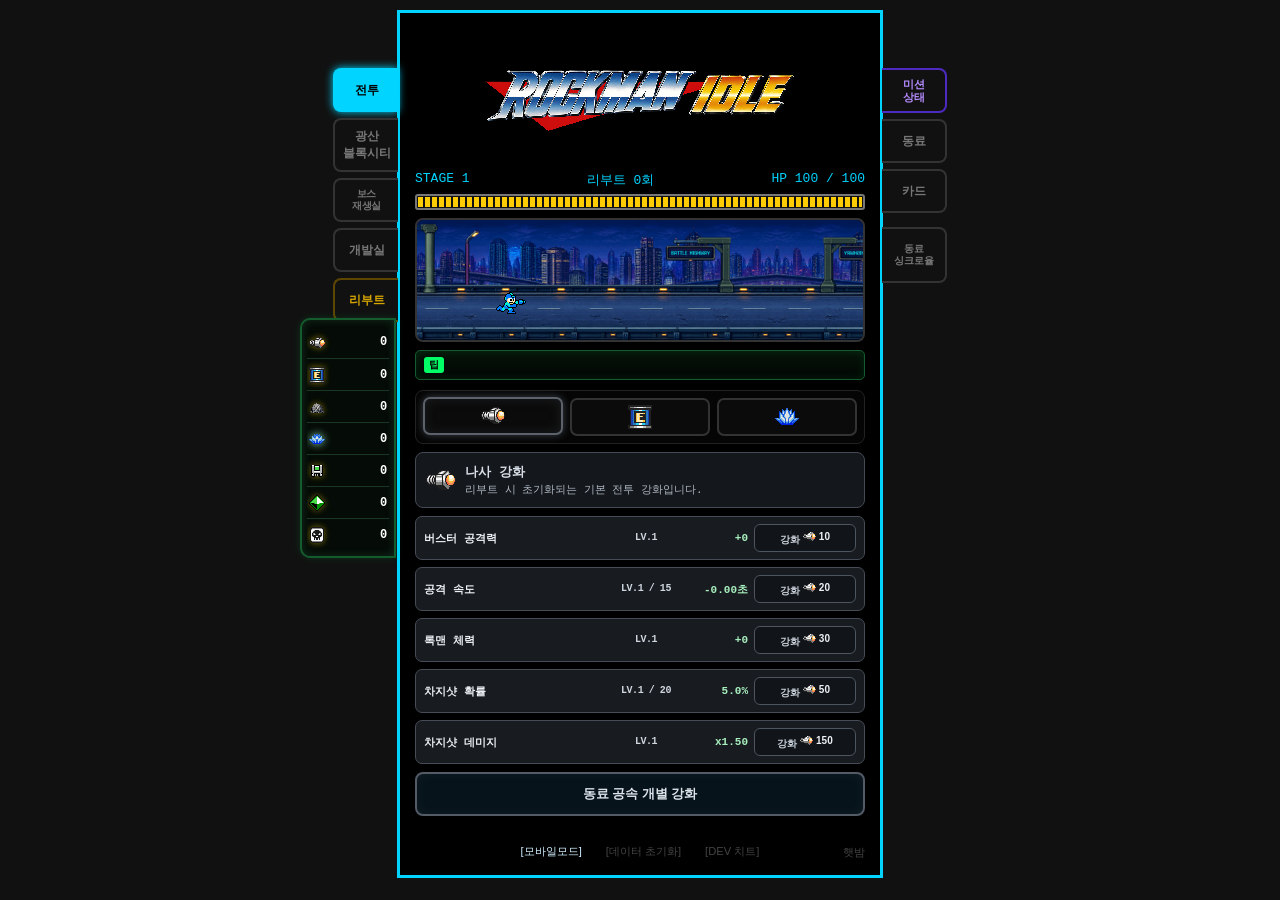
<file: index.html>
<!DOCTYPE html>
<html lang="ko">
<head>
<meta charset="UTF-8">
<meta name="viewport" content="width=device-width, initial-scale=1.0, maximum-scale=1.0, user-scalable=no">
<title>rockman idle</title>
<link rel="stylesheet" href="style.css?v=block_city_shop_v260">
</head>

<body>
<div class="preload">
    <img src="sprites/background/stage_01_loop.png">
    <img src="sprites/background/development_lab_bg.png">
    <img src="sprites/card/attack_card.png">
    <img src="sprites/card/crit_card.png">
    <img src="sprites/card/option_stone.png">
    <img src="sprites/item/screw.png">
    <img src="sprites/item/e_can.png">
    <img src="sprites/item/light_stone.png">
    <img src="sprites/item/boss_ticket.png">
    <img src="sprites/item/block_egg.png">
    <img src="sprites/background/lab_classic.png">
    <img src="sprites/background/lab_x.png">
    <img src="sprites/background/lab_exe.png">
    <img src="sprites/background/lab_starforce.png">
    <img src="sprites/rock/rock_01.png">
    <img src="sprites/rock/rock_02.png">
    <img src="sprites/rock/rock_03.png">
    <img src="sprites/rock/rock_st.png">
    <img src="sprites/rock/rock_hit.png">
    <img src="sprites/rock/rock_bullet_01.png">
    <img src="sprites/rock/rock_c_bullet_01.png">
    <img src="sprites/rock/rock_c_bullet_02.png">
    <img src="sprites/rock/rock_c_bullet_03.png">
    <img src="sprites/rock/rock_c_bullet_04.png">
    <img src="sprites/enemy/met/met_01.png">
    <img src="sprites/enemy/met/met_02.png">
    <img src="sprites/enemy/sniperjoe/sniperjoe_01.png">
    <img src="sprites/enemy/sniperjoe/sniperjoe_02.png">
    <img src="sprites/enemy/sniperjoe/sniperjoe_03.png">
    <img src="sprites/enemy/sniperjoe/sniperjoe_04.png">
    <img src="sprites/partner/rush/rush_01.png">
    <img src="sprites/partner/rush/rush_02.png">
    <img src="sprites/partner/rush/rush_03.png">
    <img src="sprites/partner/rush/rush_04.png">
    <img src="sprites/partner/rush/rush_st.png">
    <img src="sprites/partner/rush/rush_portrait.png">
    <img src="sprites/partner/rush/rush_join_01.png">
    <img src="sprites/partner/rush/rush_join_02.png">
    <img src="sprites/partner/rush/rush_join_03.png">
    <img src="sprites/partner/beat/beat_01.png">
    <img src="sprites/partner/beat/beat_02.png">
    <img src="sprites/partner/beat/beat_03.png">
    <img src="sprites/partner/beat/beat_04.png">
    <img src="sprites/partner/beat/beat_portrait.png">
    <img src="sprites/partner/blues/blues_st_01.png">
    <img src="sprites/partner/blues/blues_st_02.png">
    <img src="sprites/partner/blues/blues_st_03.png">
    <img src="sprites/partner/blues/blues_c_01.png">
    <img src="sprites/partner/blues/blues_c_02.png">
    <img src="sprites/partner/blues/blues_c_03.png">
    <img src="sprites/partner/blues/blues_c_04.png">
    <img src="sprites/partner/blues/blues_c_05.png">
    <img src="sprites/partner/blues/blues_c_06.png">
    <img src="sprites/partner/blues/blues_st_bullet_01.png">
    <img src="sprites/partner/blues/blues_st_bullet_02.png">
    <img src="sprites/partner/blues/blues_st_bullet_03.png">
    <img src="sprites/partner/blues/blues_join_01.png">
    <img src="sprites/partner/blues/blues_join_02.png">
    <img src="sprites/partner/blues/blues_join_03.png">
    <img src="sprites/partner/blues/blues_join_04.png">
    <img src="sprites/partner/blues/blues_join_05.png">
    <img src="sprites/partner/blues/blues_join_06.png">
    <img src="sprites/partner/blues/blues_join_07.png">
    <img src="sprites/partner/blues/blues_join_08.png">
    <img src="sprites/partner/forte/forte_01.png">
    <img src="sprites/partner/forte/forte_02.png">
    <img src="sprites/partner/forte/forte_03.png">
    <img src="sprites/partner/forte/forte_st.png">
    <img src="sprites/partner/forte/forte_bullet_01.png">
    <img src="sprites/partner/forte/forte_c_bullet_01.png">
    <img src="sprites/partner/forte/forte_c_bullet_02.png">
    <img src="sprites/partner/forte/forte_c_bullet_03.png">
    <img src="sprites/partner/forte/forte_c_bullet_04.png">
    <img src="sprites/partner/forte/forte_c_bullet_05.png">
    <img src="sprites/partner/x/x_01.png">
    <img src="sprites/partner/x/x_02.png">
    <img src="sprites/partner/x/x_03.png">
    <img src="sprites/partner/x/x_st.png">
    <img src="sprites/partner/x/x_c_bullet_03.png">
    <img src="sprites/partner/x/x_c_bullet_02.png">
    <img src="sprites/partner/x/x_c_bullet_01.png">
    <img src="sprites/partner/x/x_bullet_01.png">
    <img src="sprites/partner/x/x_join_01.png">
    <img src="sprites/partner/x/x_join_02.png">
    <img src="sprites/partner/x/x_join_03.png">
    <img src="sprites/partner/rockexe/rockexe_portrait.png">
    <img src="sprites/partner/rockexe/rockexe_01.png">
    <img src="sprites/partner/rockexe/rockexe_02.png">
    <img src="sprites/partner/rockexe/rockexe_03.png">
    <img src="sprites/partner/rockexe/rockexe_st.png">
    <img src="sprites/partner/rockexe/rockexe_join_01.png">
    <img src="sprites/partner/rockexe/rockexe_join_02.png">
    <img src="sprites/partner/rockexe/rockexe_join_03.png">
    <img src="sprites/partner/rockexe/rockexe_join_04.png">
    <img src="sprites/partner/rockexe/rockexe_join_05.png">
    <img src="sprites/partner/rockexe/rockexe_join_06.png">
    <img src="sprites/partner/rockexe/rockexe_at_01.png">
    <img src="sprites/partner/rockexe/rockexe_at_02.png">
    <img src="sprites/partner/rockexe/rockexe_at_03.png">
    <img src="sprites/partner/rockexe/rockexe_bullet_01.png">
    <img src="sprites/partner/rockexe/rockexe_c_bullet_01.png">
    <img src="sprites/partner/rockexe/rockexe_bustter_ef_01.png">
    <img src="sprites/partner/rockexe/rockexe_bustter_ef_02.png">
    <img src="sprites/partner/rockexe/rockexe_bustter_ef_03.png">
    <img src="sprites/partner/zero/zero_01.png">
    <img src="sprites/partner/zero/zero_02.png">
    <img src="sprites/partner/zero/zero_03.png">
    <img src="sprites/partner/zero/zero_st.png">
    <img src="sprites/partner/zero/zero_join_01.png">
    <img src="sprites/partner/zero/zero_join_02.png">
    <img src="sprites/partner/zero/zero_join_03.png">
    <img src="sprites/partner/zero/zero_join_04.png">
    <img src="sprites/partner/zero/zero_join_05.png">
    <img src="sprites/partner/zero/zero_join_06.png">
    <img src="sprites/partner/zero/zero_join_07.png">
    <img src="sprites/partner/zero/zero_join_08.png">
    <img src="sprites/partner/zero/zero_at_01.png">
    <img src="sprites/partner/zero/zero_at_02.png">
    <img src="sprites/partner/zero/zero_at_03.png">
    <img src="sprites/partner/zero/zero_at_04.png">
    <img src="sprites/partner/zero/zero_at_05.png">
    <img src="sprites/partner/zero/zero_at_06.png">
    <img src="sprites/partner/zero/zero_at_07.png">
    <img src="sprites/partner/zero/zero_at_08.png">
    <img src="sprites/partner/zero/zero_at_09.png">
    <img src="sprites/partner/zero/zero_at_10.png">
    <img src="sprites/partner/zero/zero_at_11.png">
    <img src="sprites/partner/zero/zero_at_12.png">
    <img src="sprites/partner/zero/zero_at_13.png">
    <img src="sprites/partner/zero/zero_at_14.png">
    <img src="sprites/partner/zero/zero_at_15.png">
    <img src="sprites/partner/blues/blues_portrait.png">
    <img src="sprites/partner/forte/forte_portrait.png">
    <img src="sprites/partner/x/x_portrait.png">
    <img src="sprites/partner/zero/zero_portrait.png">
    <img src="sprites/armor/super-r/super_r_01.png">
    <img src="sprites/armor/super-r/super_r_02.png">
    <img src="sprites/armor/super-r/super_r_03.png">
    <img src="sprites/armor/super-r/super_r_04.png">
    <img src="sprites/armor/super-r/super_r_05.png">
    <img src="sprites/armor/super-r/super_r_06.png">
    <img src="sprites/armor/super-r/super_r_07.png">
    <img src="sprites/armor/super-r/super_r_walk_01.png">
    <img src="sprites/armor/super-r/super_r_walk_02.png">
    <img src="sprites/armor/super-r/super_r_walk_03.png">
    <img src="sprites/armor/super-r/super_r_st.png">
    <img src="sprites/armor/super-r/super_r_c_bullet_01.png">
    <img src="sprites/boss/super-rboss/cutman/cutman_portrait.png">
    <img src="sprites/boss/super-rboss/cutman/cutman_at_01.png">
    <img src="sprites/boss/super-rboss/cutman/cutman_at_02.png">
    <img src="sprites/boss/super-rboss/cutman/cutman_bullet_01.png">
    <img src="sprites/boss/super-rboss/cutman/cutman_dead.png">
    <img src="sprites/boss/super-rboss/airman/airman_portrait.png">
    <img src="sprites/boss/super-rboss/airman/airman_st.png">
    <img src="sprites/boss/super-rboss/airman/airman_at.png">
    <img src="sprites/boss/super-rboss/airman/airman_bullet_01.png">
    <img src="sprites/boss/super-rboss/airman/airman_bullet_02.png">
    <img src="sprites/boss/super-rboss/airman/airman_bullet_03.png">
    <img src="sprites/boss/super-rboss/airman/airman_w_01.png">
    <img src="sprites/boss/super-rboss/airman/airman_w_02.png">
    <img src="sprites/boss/reward/cardchip.png">
    <img src="sprites/boss/reward/superrockchip.png">
    <img src="sprites/boss/reward/bluesbusterchip.png">
    <img src="sprites/boss/reward/superfortechip.png">
    <img src="sprites/mine/pickelman_01.png">
    <img src="sprites/mine/pickelman_02.png">
    <img src="sprites/mine/pickelman_03.png">
    <img src="sprites/mine/stone.png">
    <img src="sprites/mine/pickaxe/pickaxe_01.png">
    <img src="sprites/mine/pickaxe/pickaxe_02.png">
    <img src="sprites/mine/pickaxe/pickaxe_03.png">
    <img src="sprites/mine/pickaxe/pickaxe_04.png">
    <img src="sprites/mine/pickaxe/pickaxe_05.png">
    <img src="sprites/mine/pickaxe/pickaxe_06.png">
    <img src="sprites/mine/pickaxe/pickaxe_07.png">
    <img src="sprites/mine/pickaxe/pickaxe_08.png">
    <img src="sprites/mine/pickaxe/pickaxe_09.png">
    <img src="sprites/mine/pickaxe/pickaxe_10.png">
    <img src="sprites/partner/blues/blues_join_01.png">
    <img src="sprites/partner/blues/blues_join_02.png">
    <img src="sprites/partner/blues/blues_join_03.png">
    <img src="sprites/partner/blues/blues_join_04.png">
    <img src="sprites/partner/blues/blues_join_05.png">
    <img src="sprites/partner/blues/blues_join_06.png">
    <img src="sprites/partner/blues/blues_join_07.png">
    <img src="sprites/partner/blues/blues_join_08.png">
</div>

<div id="summon-popup" class="summon-popup">
    <div class="summon-box">
        <div id="summon-text" class="summon-text">JOIN!</div>
        <img id="rush-join-img" class="rush-join-img" src="sprites/partner/rush/rush_join_01.png">
        <img id="beat-join-img" class="rush-join-img" src="sprites/partner/beat/beat_01.png" style="display:none;">
    </div>
</div>

<div id="super-rock-unlock-overlay" class="super-rock-unlock-overlay">
    <div class="super-rock-unlock-box">
        <div class="super-rock-unlock-stage">
            <img id="super-rock-unlock-img" class="super-rock-unlock-img" src="sprites/armor/super-r/super_r_01.png" alt="슈퍼록맨">
            <img id="super-rock-unlock-bullet" class="super-rock-unlock-bullet" src="sprites/armor/super-r/super_r_c_bullet_01.png" alt="로켓펀치">
        </div>
        <div id="super-rock-unlock-text" class="super-rock-unlock-text">
            <div>록맨의 공격력 + 10%</div>
            <div>이제부터 록맨의 차지샷이 <b>로켓펀치</b>로 변경됩니다.</div>
            <div>기존 차지샷의 2배 공격력</div>
        </div>
    </div>
</div>

<div id="blues-buster-unlock-overlay" class="blues-buster-unlock-overlay">
    <div class="blues-buster-unlock-box">
        <div class="blues-buster-unlock-stage">
            <img id="blues-buster-unlock-img" class="blues-buster-unlock-img" src="sprites/partner/blues/blues_c_01.png" alt="브루스버스터">
            <img id="blues-buster-unlock-bullet" class="blues-buster-unlock-bullet" src="sprites/partner/blues/blues_st_bullet_01.png" alt="브루스버스터 탄">
        </div>
        <div id="blues-buster-unlock-text" class="blues-buster-unlock-text">
            <div>브루스버스터 개발 완료</div>
            <div>정지형 적과 보스전에서 블루스가 <b>원거리 버스터</b>를 사용합니다.</div>
            <div>다가오는 적에게는 기존 돌진 + 넉백을 유지합니다.</div>
        </div>
    </div>
</div>

<div id="transcend-overlay" class="transcend-overlay" onclick="closeTranscendOverlay()">
    <div class="transcend-overlay-box">
        <div id="transcend-overlay-title" class="transcend-overlay-title">리부트 완료</div>
        <div class="transcend-overlay-core"></div>
        <div id="transcend-overlay-desc" class="transcend-overlay-desc">리부트 코어를 획득했습니다.</div>
        <div class="transcend-overlay-hint">클릭해서 닫기</div>
    </div>
</div>

<div id="transcend-confirm-popup" class="transcend-confirm-popup" onclick="event.preventDefault(); event.stopPropagation(); closeTranscendConfirm(); return false;">
    <div class="transcend-confirm-box" onclick="event.stopPropagation()">
        <div class="transcend-confirm-title">REBOOT?</div>
        <div id="transcend-confirm-reward" class="transcend-confirm-reward">획득 예정 리부트 코어 +0</div>
        <div class="transcend-confirm-desc reboot-reset-help">
            리부트 시 <img src="sprites/item/screw.png" class="inline-item-icon" alt="나사">, <img src="sprites/item/e_can.png" class="inline-item-icon" alt="E캔">, <img src="sprites/mine/stone.png" class="inline-item-icon" alt="돌"> 재화가 초기화됩니다.<br>
            <img src="sprites/item/screw.png" class="inline-item-icon" alt="나사">나사 강화가 초기화됩니다.<br>
            등록되지 않은 곡괭이가 초기화됩니다.<br>
            동료 싱크로율이 초기화됩니다.
        </div>
        <div class="transcend-confirm-actions">
            <button type="button" class="transcend-confirm-cancel" onclick="event.preventDefault(); event.stopPropagation(); closeTranscendConfirm(); return false;">취소</button>
            <button type="button" class="transcend-confirm-ok" onclick="event.preventDefault(); event.stopPropagation(); confirmTranscend(); return false;">REBOOT!</button>
        </div>
    </div>
</div>

<div id="pickaxe-register-popup" class="pickaxe-register-popup" onclick="event.preventDefault(); event.stopPropagation(); closePickaxeRegisterConfirm(); return false;">
  <div class="pickaxe-register-box" onclick="event.stopPropagation()">
    <button type="button" class="pickaxe-register-close" onclick="event.preventDefault(); event.stopPropagation(); closePickaxeRegisterConfirm(); return false;">×</button>
    <div class="pickaxe-register-title">곡괭이 등록 확인</div>
    <div id="pickaxe-register-slot-text" class="pickaxe-register-help">현재 곡괭이를 등록하시겠습니까?</div>

    <div class="pickaxe-register-flow">
      <div class="pickaxe-register-card delete-card">
        <div class="pickaxe-register-card-label">현재 곡괭이 · 등록 후 삭제</div>
        <div class="pickaxe-register-current">
          <img id="pickaxe-register-current-img" src="sprites/mine/pickaxe/pickaxe_01.png" alt="현재 곡괭이">
          <div>
            <b id="pickaxe-register-current-name">록괭이 +0</b>
            <span id="pickaxe-register-current-damage">기본 보상 나사 0 / 돌 0</span>
          </div>
        </div>
      </div>

      <div class="pickaxe-register-arrow">↓ 등록</div>

      <div id="pickaxe-register-old-box" class="pickaxe-register-card target-card">
        <div class="pickaxe-register-card-label">등록 슬롯 · 덮어쓰기 대상</div>
        <div class="pickaxe-register-current old">
          <img id="pickaxe-register-old-img" src="sprites/mine/pickaxe/pickaxe_01.png" alt="등록 슬롯 곡괭이">
          <div>
            <b id="pickaxe-register-old-name">EMPTY</b>
            <span id="pickaxe-register-old-damage">빈 슬롯</span>
          </div>
        </div>
      </div>
    </div>

    <div class="pickaxe-register-warning">등록하면 현재 들고 있는 곡괭이는 사라지고, 곡괭이 제작 버튼이 다시 활성화됩니다.</div>
    <div class="pickaxe-register-actions">
      <button type="button" class="pickaxe-register-no" onclick="event.preventDefault(); event.stopPropagation(); closePickaxeRegisterConfirm(); return false;">취소</button>
      <button type="button" class="pickaxe-register-yes" onclick="event.preventDefault(); event.stopPropagation(); confirmPickaxeRegister(); return false;">등록</button>
    </div>
  </div>
</div>

<div class="container">
<div class="tab-bookmark-left">
    <button id="battle-tab-btn" class="tab-btn left-tab-btn active" onclick="showTab('battle')">&#51204;&#53804;</button>
    <button id="mine-tab-btn" class="tab-btn left-tab-btn" onclick="showTab('mine')">&#44305;&#49328;<br>&#48660;&#47197;&#49884;&#54000;</button>
    <button id="boss-tab-btn" class="tab-btn left-tab-btn boss-replay-tab-btn" onclick="showTab('boss')">&#48372;&#49828;<br>&#51116;&#49373;&#49892;</button>
    <button id="armor-tab-btn" class="tab-btn left-tab-btn" onclick="showTab('armor')">&#44060;&#48156;&#49892;</button>
    <button id="transcend-tab-btn" class="tab-btn left-tab-btn transcend-tab-btn" onclick="showTab('transcend')">&#47532;&#48512;&#53944;</button>
</div>

<div class="tab-bookmark">
    <button id="status-tab-btn" class="tab-btn status-right-tab-btn" onclick="showTab('status')">&#48120;&#49496;<br>&#49345;&#53468;</button>
    <button id="partner-tab-btn" class="tab-btn" onclick="showTab('partner')">&#46041;&#47308;</button>
    <button type="button" id="sync-tab-btn" class="tab-btn mobile-sync-tab-btn" onclick="toggleMobileSyncTab(event)">&#46041;&#47308;<br>&#49905;&#53356;</button>
    <button id="card-tab-btn" class="tab-btn" onclick="showTab('card')">&#52852;&#46300;</button>
    <button type="button" id="sleep-mode-btn" class="tab-btn mobile-sleep-tab-btn" onclick="event.stopPropagation(); toggleSleepMode();">&#51208;&#51204;</button>
</div>
<div id="resource-wing" class="resource-side-bar" aria-label="보유 재화">
    <div class="resource-side-row"><img src="sprites/item/screw.png" class="resource-icon item-resource-icon" alt="나사"> <span id="screws">0</span></div>
    <div class="resource-side-row"><img src="sprites/item/e_can.png" class="resource-icon item-resource-icon" alt="E캔"> <span id="crystals">0</span></div>
    <div class="resource-side-row"><img src="sprites/mine/stone.png" class="resource-icon stone-resource-icon" alt="돌"> <span id="stones">0</span></div>
    <div class="resource-side-row"><img src="sprites/item/light_stone.png" class="resource-icon soul-resource-icon" alt="라이트코어"> <span id="soul-stones">0</span></div>
    <div class="resource-side-row"><img src="sprites/boss/reward/cardchip.png" class="resource-icon cardchip-resource-icon" alt="카드칩"> <span id="side-card-chip-count">0</span></div>
    <div class="resource-side-row"><img src="sprites/card/option_stone.png" class="resource-icon optionchip-resource-icon" alt="옵션변경칩"> <span id="side-option-change-chip-count">0</span></div>
    <div class="resource-side-row"><img src="sprites/item/boss_ticket.png" class="resource-icon boss-ticket-resource-icon" alt="보스재생카드"> <span id="boss-replay-card-count">0</span></div>
</div>

<div id="partner-sync-wing" class="partner-sync-wing">
    <button id="partner-sync-wing-btn" class="partner-sync-wing-btn" onclick="togglePartnerAttackUpgrade()">
        동료<br>싱크로율
    </button>

    <div id="partner-sync-wing-panel" class="partner-sync-wing-panel">
        <div class="partner-attack-upgrade-box visible">
            <div id="partner-attack-upgrade-header" class="partner-attack-upgrade-header active">
                <span>동료 싱크로율</span>
                <span class="partner-attack-cost"><img class="inline-item-icon crystal-icon" src="sprites/item/e_can.png" alt="E캔"> 100</span>
            </div>

            <div id="partner-attack-upgrade-panel" class="partner-attack-upgrade-panel active">
                <div class="partner-attack-help">
                    록맨의 버스터 공격력과 싱크로됩니다.<br>
                    <span class="partner-attack-help-sub">강화 성공 시 +2~5%</span>
                </div>
                <div id="partner-upgrade-result" class="partner-upgrade-result"></div>

                <div class="partner-sync-card-grid">
                    <div id="blues-sync-row" class="partner-sync-card">
                        <div class="sync-card-name">블루스</div>
                        <div class="sync-portrait-frame" style="--sync:10%;">
                            <img src="sprites/partner/blues/blues_portrait.png" class="sync-portrait-img" alt="블루스">
                            <span id="blues-sync-percent" class="sync-percent-text">10%</span>
                        </div>
                        <div class="sync-card-footer">
                            <span class="sync-chance-small">강화확률<br><b id="blues-sync-chance">82%</b></span>
                            <button id="blues-sync-upgrade-btn" class="partner-sync-upgrade-btn" onclick="upgradePartnerSync('blues')">강화</button>
                        </div>
                    </div>

                    <div id="forte-sync-row" class="partner-sync-card">
                        <div class="sync-card-name">포르테</div>
                        <div class="sync-portrait-frame" style="--sync:10%;">
                            <img src="sprites/partner/forte/forte_portrait.png" class="sync-portrait-img" alt="포르테">
                            <span id="forte-sync-percent" class="sync-percent-text">10%</span>
                        </div>
                        <div class="sync-card-footer">
                            <span class="sync-chance-small">강화확률<br><b id="forte-sync-chance">82%</b></span>
                            <button id="forte-sync-upgrade-btn" class="partner-sync-upgrade-btn" onclick="upgradePartnerSync('forte')">강화</button>
                        </div>
                    </div>

                    <div id="x-sync-row" class="partner-sync-card">
                        <div class="sync-card-name">엑스</div>
                        <div class="sync-portrait-frame" style="--sync:10%;">
                            <img src="sprites/partner/x/x_portrait.png" class="sync-portrait-img" alt="엑스">
                            <span id="x-sync-percent" class="sync-percent-text">10%</span>
                        </div>
                        <div class="sync-card-footer">
                            <span class="sync-chance-small">강화확률<br><b id="x-sync-chance">82%</b></span>
                            <button id="x-sync-upgrade-btn" class="partner-sync-upgrade-btn" onclick="upgradePartnerSync('x')">강화</button>
                        </div>
                    </div>

                    <div id="zero-sync-row" class="partner-sync-card">
                        <div class="sync-card-name">제로</div>
                        <div class="sync-portrait-frame" style="--sync:10%;">
                            <img src="sprites/partner/zero/zero_portrait.png" class="sync-portrait-img" alt="제로">
                            <span id="zero-sync-percent" class="sync-percent-text">10%</span>
                        </div>
                        <div class="sync-card-footer">
                            <span class="sync-chance-small">강화확률<br><b id="zero-sync-chance">82%</b></span>
                            <button id="zero-sync-upgrade-btn" class="partner-sync-upgrade-btn" onclick="upgradePartnerSync('zero')">강화</button>
                        </div>
                    </div>

                    <div id="exeRockman-sync-row" class="partner-sync-card">
                        <div class="sync-card-name">록맨.EXE</div>
                        <div class="sync-portrait-frame" style="--sync:10%;">
                            <img src="sprites/partner/rockexe/rockexe_portrait.png" class="sync-portrait-img" alt="록맨.EXE">
                            <span id="exeRockman-sync-percent" class="sync-percent-text">10%</span>
                        </div>
                        <div class="sync-card-footer">
                            <span class="sync-chance-small">강화확률<br><b id="exeRockman-sync-chance">82%</b></span>
                            <button id="exeRockman-sync-upgrade-btn" class="partner-sync-upgrade-btn" onclick="upgradePartnerSync('exeRockman')">강화</button>
                        </div>
                    </div>
                </div>
            </div>
        </div>
    </div>
</div>

   <img class="title-logo" src="sprites/title/title.png" alt="ROCKMAN IDLE">

    <div id="battle-tab" class="tab-content active">

        <div class="battle-info">
            <div>STAGE <span id="stage">1</span></div>
            <div>리부트 <span id="battle-transcend-count">0</span>회</div>
            <div>HP <span id="player-hp-text">100</span> / <span id="player-max-hp-text">100</span></div>
        </div>

        <div class="player-hp-bg">
            <div id="player-hp-fill"></div>
        </div>

        <div class="game-screen" onclick="attack()">

            <div id="bossWarningOverlay">
  <div id="bossWarningText">WARNING</div>
</div>

            <div id="scroll-bg"></div>

<div id="rockman-area">
    <div id="partner-area">
        <img id="rush-img" class="partner-character" src="sprites/partner/rush/rush_02.png">
    </div>

<div id="beat-area">
  <img id="beat-img" class="beat-character" src="sprites/partner/beat/beat_01.png">
</div>

<img id="rockman-img" class="character" src="sprites/rock/rock_01.png">
</div>

<div id="blues-area" class="blues-area">
  <img id="blues-img" src="sprites/partner/blues/blues_06.png">
</div>

<div id="forte-area" class="forte-area">
  <img id="forte-img" src="sprites/partner/forte/forte_01.png">
</div>

<div id="x-area" class="x-area">
  <img id="x-img" src="sprites/partner/x/x_01.png">
</div>

<div id="rockexe-area" class="rockexe-area">
  <img id="rockexe-img" src="sprites/partner/rockexe/rockexe_01.png">
</div>

<div id="zero-area" class="zero-area">
  <img id="zero-img" src="sprites/partner/zero/zero_01.png">
</div>

<div id="enemy-area">
                <div class="boss-hp-container">
                    <div class="hp-bar-bg"><div id="hp-bar-fill"></div></div>
                </div>
                <img id="enemy-img" class="character" src="sprites/enemy/met/met_01.png">
            </div>
        </div>

        <div class="tip-board" aria-live="polite">
            <div id="battle-tip-message" class="tip-message">&#54017;</div>
        </div>

        <div class="battle-upgrade-tabs" role="tablist" aria-label="전투 강화 재화 탭">
            <button type="button" id="battle-upgrade-tab-screw" class="battle-upgrade-tab active" onclick="showBattleUpgradeTab('screw')"><img src="sprites/item/screw.png" alt="나사"></button>
            <button type="button" id="battle-upgrade-tab-ecan" class="battle-upgrade-tab" onclick="showBattleUpgradeTab('ecan')"><img src="sprites/item/e_can.png" alt="E캔"></button>
            <button type="button" id="battle-upgrade-tab-soul" class="battle-upgrade-tab soul-tab" onclick="showBattleUpgradeTab('soul')"><img src="sprites/item/light_stone.png" alt="라이트코어"></button>
        </div>

        <div id="battle-upgrade-screw-panel" class="battle-upgrade-panel active">
            <div class="battle-upgrade-help screw-help">
                <img src="sprites/item/screw.png" alt="나사">
                <div><b>나사 강화</b><span>리부트 시 초기화되는 기본 전투 강화입니다.</span></div>
            </div>
            <div class="screw-upgrade-list">
                <div class="screw-upgrade-row">
                    <span>버스터 공격력</span><b id="screw-atk-lv">LV.1</b><em id="screw-atk-effect">+0</em><button id="screw-atk-btn" onclick="buyScrewUpgrade('atk')">강화</button>
                </div>
                <div class="screw-upgrade-row speed-row">
                    <span>공격 속도</span><b id="screw-spd-lv">LV.1</b><em id="screw-spd-effect">-0.00초</em><button id="screw-spd-btn" onclick="buyScrewUpgrade('spd')">강화</button>
                </div>
                <div class="screw-upgrade-row">
                    <span>록맨 체력</span><b id="screw-hp-lv">LV.1</b><em id="screw-hp-effect">+0</em><button id="screw-hp-btn" onclick="buyScrewUpgrade('hp')">강화</button>
                </div>
                <div class="screw-upgrade-row">
                    <span>차지샷 확률</span><b id="screw-crit-lv">LV.1 / 20</b><em id="screw-crit-effect">0%</em><button id="screw-crit-btn" onclick="buyScrewUpgrade('crit')">강화</button>
                </div>
                <div class="screw-upgrade-row critdmg-row">
                    <span>차지샷 데미지</span><b id="screw-critDmg-lv">LV.1</b><em id="screw-critDmg-effect">x1.50</em><button id="screw-critDmg-btn" onclick="buyScrewUpgrade('critDmg')">강화</button>
                </div>
            </div>
            <button type="button" class="battle-panel-big-btn screw-partner-open-btn" onclick="openPartnerSpeedPopup()">동료 공속 개별 강화</button>
        </div>

        <div id="battle-upgrade-ecan-panel" class="battle-upgrade-panel">
            <div class="battle-upgrade-help ecan-help">
                <img src="sprites/item/e_can.png" alt="E캔">
                <div><b>E캔 강화</b><span>리부트 후에도 강화 상태가 유지됩니다. 저효율</span></div>
            </div>

            <div class="exchange-panel ecan-exchange-panel">
                <div class="exchange-title">나사 → E캔 교환 (<img src="sprites/item/screw.png" class="inline-item-icon" alt="나사">100 : <img src="sprites/item/e_can.png" class="inline-item-icon" alt="E캔">1)</div>
                <button id="exchange-btn1" class="exchange-btn" onclick="exchangeScrewsToCrystals(1)"><img src="sprites/item/e_can.png" class="btn-item-icon" alt="E캔"> 1개</button>
                <button id="exchange-btn10" class="exchange-btn" onclick="exchangeScrewsToCrystals(10)"><img src="sprites/item/e_can.png" class="btn-item-icon" alt="E캔"> 10개</button>
                <button id="exchange-btn100" class="exchange-btn" onclick="exchangeScrewsToCrystals(100)"><img src="sprites/item/e_can.png" class="btn-item-icon" alt="E캔"> 100개</button>
                <button id="exchange-btnMax" class="exchange-btn" onclick="exchangeScrewsToCrystalsMax()">최대</button>
            </div>
            <div class="ecan-upgrade-list">
                <div class="ecan-upgrade-row"><span>공격력</span><b id="ecan-atk-lv">LV.0</b><em id="ecan-atk-effect">+0%</em><button id="ecan-atk-btn" onclick="upgradeEcanStat('atk')">강화</button></div>
                <div class="ecan-upgrade-row"><span>체력</span><b id="ecan-hp-lv">LV.0</b><em id="ecan-hp-effect">+0%</em><button id="ecan-hp-btn" onclick="upgradeEcanStat('hp')">강화</button></div>
                <div class="ecan-upgrade-row"><span>동료 공격력</span><b id="ecan-partner-lv">LV.0</b><em id="ecan-partner-effect">+0%</em><button id="ecan-partner-btn" onclick="upgradeEcanStat('partner')">강화</button></div>
                <div class="ecan-upgrade-row"><span>보스 데미지</span><b id="ecan-boss-lv">LV.0</b><em id="ecan-boss-effect">+0%</em><button id="ecan-boss-btn" onclick="upgradeEcanStat('boss')">강화</button></div>
                <div class="ecan-upgrade-row"><span>공격속도</span><b id="ecan-atkSpeed-lv">LV.0 / 40</b><em id="ecan-atkSpeed-effect">+0%</em><button id="ecan-atkSpeed-btn" onclick="upgradeEcanStat('atkSpeed')">강화</button></div>
                <div class="ecan-upgrade-row"><span>차지확률</span><b id="ecan-crit-lv">LV.0 / 40</b><em id="ecan-crit-effect">+0%</em><button id="ecan-crit-btn" onclick="upgradeEcanStat('crit')">강화</button></div>
                <div class="ecan-upgrade-row"><span>버스터 반감 관통</span><b id="ecan-busterPierce-lv">LV.0 / 20</b><em id="ecan-busterPierce-effect">반감 50%</em><button id="ecan-busterPierce-btn" onclick="upgradeEcanStat('busterPierce')">강화</button></div>
            </div>
        </div>

        <div id="battle-upgrade-soul-panel" class="battle-upgrade-panel">
            <div class="battle-upgrade-help soul-help">
                <img src="sprites/item/light_stone.png" alt="라이트코어">
                <div><b>라이트코어 강화</b><span>리부트 후에도 강화 상태가 유지됩니다. 저효율</span></div>
            </div>
            <div class="soul-upgrade-list">
                <div class="soul-upgrade-row"><span>공격력</span><b id="soul-atk-lv">LV.0</b><em id="soul-atk-effect">+0%</em><button id="soul-atk-btn" onclick="upgradeSoulStat('atk')">강화</button></div>
                <div class="soul-upgrade-row"><span>체력</span><b id="soul-hp-lv">LV.0</b><em id="soul-hp-effect">+0%</em><button id="soul-hp-btn" onclick="upgradeSoulStat('hp')">강화</button></div>
                <div class="soul-upgrade-row"><span>나사 획득</span><b id="soul-screw-lv">LV.0</b><em id="soul-screw-effect">+0%</em><button id="soul-screw-btn" onclick="upgradeSoulStat('screw')">강화</button></div>
                <div class="soul-upgrade-row"><span>공격속도</span><b id="soul-atkSpeed-lv">LV.0 / 40</b><em id="soul-atkSpeed-effect">+0%</em><button id="soul-atkSpeed-btn" onclick="upgradeSoulStat('atkSpeed')">강화</button></div>
                <div class="soul-upgrade-row"><span>차지확률</span><b id="soul-crit-lv">LV.0 / 30</b><em id="soul-crit-effect">+0%</em><button id="soul-crit-btn" onclick="upgradeSoulStat('crit')">강화</button></div>
            </div>
        </div>



    </div>

    <div id="partner-speed-popup" class="partner-speed-popup" onclick="event.preventDefault(); event.stopPropagation(); closePartnerSpeedPopup(); return false;">
        <div class="partner-speed-popup-box" onclick="event.stopPropagation()">
            <button type="button" class="partner-popup-close" onclick="event.preventDefault(); event.stopPropagation(); closePartnerSpeedPopup(); return false;">×</button>
            <div class="partner-speed-popup-title">동료 공격속도</div>
            <div class="partner-speed-popup-help">소환한 동료별로 공격속도를 강화합니다.</div>
            <div id="partner-speed-popup-list" class="partner-speed-popup-list"></div>
        </div>
    </div>

    <div id="partner-tab" class="tab-content">
        <div class="partner-panel partner-inventory-panel">
            <h2 class="section-heading-pixel">PARTNER</h2>
            <p class="partner-desc partner-inventory-help">E캔으로 동료 데이터를 제작하고,<br>전송가능 동료 수만큼 동료를 소환할 수 있습니다.</p>

            <div class="partner-blueprint-box">
                <div class="partner-blueprint-info">
                    <b>동료 전송장치</b>
                    <span>전송가능 동료 수 <strong id="partner-blueprint-slot-text">0 / 1</strong></span>
                </div>
                <button type="button" id="partner-blueprint-craft-btn" class="partner-popup-btn" onclick="craftPartnerBlueprint()">전송장치 제작</button>
            </div>

            <div id="partner-inventory-grid" class="partner-inventory-grid">
                <button type="button" id="partner-tile-rush" class="partner-inventory-card" onclick="openPartnerInventoryPopup('rush')">
                    <img src="sprites/partner/rush/rush_portrait.png" class="partner-inventory-icon" alt="러쉬">
                    <span class="partner-inventory-name">러쉬</span>
                    <span class="partner-inventory-fragments"><span id="rush-fragments">DATA 미제작</span></span>
                    <span id="rush-complete-badge" class="complete-badge partner-complete-badge">&#50756;&#47308;</span>
                </button>

                <button type="button" id="partner-tile-beat" class="partner-inventory-card" onclick="openPartnerInventoryPopup('beat')">
                    <img src="sprites/partner/beat/beat_portrait.png" class="partner-inventory-icon" alt="비트">
                    <span class="partner-inventory-name">비트</span>
                    <span class="partner-inventory-fragments"><span id="beat-fragments">DATA 미제작</span></span>
                    <span id="beat-complete-badge" class="complete-badge partner-complete-badge">&#50756;&#47308;</span>
                </button>

                <button type="button" id="partner-tile-blues" class="partner-inventory-card" onclick="openPartnerInventoryPopup('blues')">
                    <img src="sprites/partner/blues/blues_portrait.png" class="partner-inventory-icon" alt="블루스">
                    <span class="partner-inventory-name">블루스</span>
                    <span class="partner-inventory-fragments"><span id="blues-fragments">DATA 미제작</span></span>
                    <span id="blues-complete-badge" class="complete-badge partner-complete-badge">&#50756;&#47308;</span>
                </button>

                <button type="button" id="partner-tile-forte" class="partner-inventory-card" onclick="openPartnerInventoryPopup('forte')">
                    <img src="sprites/partner/forte/forte_portrait.png" class="partner-inventory-icon" alt="포르테">
                    <span class="partner-inventory-name">포르테</span>
                    <span class="partner-inventory-fragments"><span id="forte-fragments">DATA 미제작</span></span>
                    <span id="forte-complete-badge" class="complete-badge partner-complete-badge">&#50756;&#47308;</span>
                </button>

                <button type="button" id="partner-tile-x" class="partner-inventory-card" onclick="openPartnerInventoryPopup('x')">
                    <img src="sprites/partner/x/x_portrait.png" class="partner-inventory-icon" alt="엑스">
                    <span class="partner-inventory-name">엑스</span>
                    <span class="partner-inventory-fragments"><span id="x-fragments">DATA 미제작</span></span>
                    <span id="x-complete-badge" class="complete-badge partner-complete-badge">&#50756;&#47308;</span>
                </button>

                <button type="button" id="partner-tile-zero" class="partner-inventory-card" onclick="openPartnerInventoryPopup('zero')">
                    <img src="sprites/partner/zero/zero_portrait.png" class="partner-inventory-icon" alt="제로">
                    <span class="partner-inventory-name">제로</span>
                    <span class="partner-inventory-fragments"><span id="zero-fragments">DATA 미제작</span></span>
                    <span id="zero-complete-badge" class="complete-badge partner-complete-badge">&#50756;&#47308;</span>
                </button>

                <button type="button" id="partner-tile-exeRockman" class="partner-inventory-card" onclick="openPartnerInventoryPopup('exeRockman')">
                    <img src="sprites/partner/rockexe/rockexe_portrait.png" class="partner-inventory-icon" alt="록맨.EXE">
                    <span class="partner-inventory-name">록맨.EXE</span>
                    <span class="partner-inventory-fragments"><span id="exeRockman-fragments">DATA 미제작</span></span>
                    <span id="exeRockman-complete-badge" class="complete-badge partner-complete-badge">&#50756;&#47308;</span>
                </button>
            </div>

            <div id="partner-inventory-popup" class="partner-inventory-popup" onclick="event.preventDefault(); event.stopPropagation(); closePartnerInventoryPopup(); return false;">
                <div class="partner-popup-box" onclick="event.stopPropagation()">
                    <button type="button" class="partner-popup-close" onclick="event.preventDefault(); event.stopPropagation(); closePartnerInventoryPopup(); return false;">×</button>
                    <div class="partner-popup-top">
                        <img id="partner-popup-icon" class="partner-popup-icon" src="sprites/partner/rush/rush_portrait.png" alt="동료">
                        <div class="partner-popup-info">
                            <div id="partner-popup-title" class="partner-popup-title">러쉬</div>
                            <div id="partner-popup-desc" class="partner-popup-desc">- 차지샷 데미지 강화 해금</div>
                        </div>
                    </div>
                    <div id="partner-inline-join-stage" class="partner-inline-join-stage" aria-live="polite">
                        <div id="partner-inline-join-text" class="partner-inline-join-text">JOIN!</div>
                        <img id="partner-inline-join-rush-img" class="partner-inline-join-img" src="sprites/partner/rush/rush_join_01.png" alt="동료 소환" style="display:none;">
                        <img id="partner-inline-join-img" class="partner-inline-join-img" src="sprites/partner/beat/beat_01.png" alt="동료 소환" style="display:none;">
                    </div>
                    <div class="partner-popup-actions">
                        <button type="button" id="partner-popup-buy100" class="partner-popup-btn partner-popup-buy" onclick="event.preventDefault(); event.stopPropagation(); buyPartnerInventoryFragments(100); return false;">
                            <span class="partner-popup-btn-title">데이터 제작</span>
                            <span class="partner-popup-btn-cost"><img src="sprites/item/e_can.png" class="btn-item-icon" alt="E캔"> <b id="partner-popup-buy100-cost">100</b></span>
                        </button>
                        <button type="button" id="partner-popup-summon" class="partner-popup-btn partner-popup-summon" onclick="event.preventDefault(); event.stopPropagation(); summonPartnerFromInventory(); return false;">
                            <span class="partner-popup-btn-title">소환</span>
                            <span class="partner-popup-btn-cost partner-popup-btn-cost-plain" id="partner-popup-summon-sub">&#51456;&#48708;&#46120;</span>
                        </button>

                    </div>
                </div>
            </div>
        </div>
    </div>

<div id="card-tab" class="tab-content">
  <div class="system-panel card-panel">
    <h2 class="section-heading-pixel">CARD</h2>

    <div class="card-section card-analysis-box">
      <div class="card-section-title">카드칩 분석</div>
      <div class="card-section-help">카드칩 1개와 나사 500개를 사용해 카드를 1장 획득합니다.</div>
      <div class="card-action-row card-analyze-action-row">
        <button id="card-analyze-1-btn" class="card-action-btn card-analyze-btn" onclick="analyzeCardChips(1)">
          <span class="card-analyze-btn-title">1개 분석</span>
          <span class="card-analyze-btn-cost"><img src="sprites/boss/reward/cardchip.png" class="btn-item-icon card-analyze-chip-icon" alt="카드칩"> <b class="analyze-cost-num">1</b> <img src="sprites/item/screw.png" class="btn-item-icon" alt="나사"> <b class="analyze-cost-num">500</b></span>
        </button>
        <button id="card-analyze-10-btn" class="card-action-btn card-analyze-btn" onclick="analyzeCardChips(10)">
          <span class="card-analyze-btn-title">10개 분석</span>
          <span class="card-analyze-btn-cost"><img src="sprites/boss/reward/cardchip.png" class="btn-item-icon card-analyze-chip-icon" alt="카드칩"> <b class="analyze-cost-num">10</b> <img src="sprites/item/screw.png" class="btn-item-icon" alt="나사"> <b class="analyze-cost-num">5,000</b></span>
        </button>
      </div>
      <div id="card-analysis-result" class="card-result-text"></div>
    </div>

    <div class="card-section card-stone-exchange-box">
      <div class="card-section-title">광물 변환</div>
      <div class="card-section-help card-mineral-exchange-help"><img src="sprites/mine/stone.png" class="card-help-icon stone-help-icon" alt="돌"> 1000개를 <img src="sprites/card/option_stone.png" class="card-help-icon option-chip-help-icon" alt="옵션변경칩"> 1개로 변환합니다.</div>
      <div class="card-action-row">
        <button id="option-chip-exchange-1-btn" class="card-action-btn mineral-btn" onclick="exchangeStonesToOptionChips(1)">1개 교환</button>
        <button id="option-chip-exchange-10-btn" class="card-action-btn mineral-btn" onclick="exchangeStonesToOptionChips(10)">10개 교환</button>
      </div>
    </div>

    <div class="card-section equipped-card-section">
      <div class="card-section-title">장착 카드</div>
      <div id="equipped-card-slots" class="equipped-card-slots"></div>
    </div>

    <div class="card-section card-inventory-section">
      <div class="card-section-title">카드 인벤토리</div>
      <div class="card-section-help">카드칩 아이콘을 눌러 같은 종류의 카드를 확인하고 장착 / 합성 / 옵션변경을 진행합니다.</div>
      <div id="card-inventory-list" class="card-inventory-grid"></div>
    </div>

    <div id="card-inventory-popup" class="card-inventory-popup" onclick="event.preventDefault(); event.stopPropagation(); closeCardInventoryPopup(); return false;">
      <div class="card-popup-box" onclick="event.stopPropagation()">
        <button type="button" class="card-popup-close" onclick="event.preventDefault(); event.stopPropagation(); closeCardInventoryPopup(); return false;">×</button>
        <div id="card-popup-title" class="card-popup-title">카드</div>
        <div id="card-popup-summary" class="card-popup-summary"></div>
        <div id="card-popup-list" class="card-popup-list"></div>
        <div class="card-popup-actions">
          <button type="button" id="card-popup-equip-btn" class="card-popup-btn" onclick="event.preventDefault(); event.stopPropagation(); equipCardFromPopup(); return false;">장착</button>
          <button type="button" id="card-popup-lock-btn" class="card-popup-btn card-popup-lock-btn" onclick="event.preventDefault(); event.stopPropagation(); toggleCardLockFromPopup(); return false;">잠금</button>
          <button type="button" id="card-popup-synth-btn" class="card-popup-btn" onclick="event.preventDefault(); event.stopPropagation(); synthCardFromPopup(); return false;">일괄 합성</button>
          <button type="button" id="card-popup-reroll-btn" class="card-popup-btn" onclick="event.preventDefault(); event.stopPropagation(); rerollCardOptionFromPopup(); return false;"><span class="card-popup-btn-label">옵션변경</span><span class="card-popup-cost"><img src="sprites/card/option_stone.png" class="card-popup-cost-icon" alt="옵션변경칩"> 1</span></button>
        </div>
      </div>
    </div>
  </div>
</div>

    <div id="card-analyze-popup" class="card-analyze-popup" onclick="event.preventDefault(); event.stopPropagation(); closeCardAnalyzePopup(); return false;">
      <div class="card-analyze-popup-box" onclick="event.stopPropagation()">
        <button type="button" class="card-popup-close" onclick="event.preventDefault(); event.stopPropagation(); closeCardAnalyzePopup(); return false;">×</button>
        <div class="card-popup-title">카드칩 분석 완료</div>
        <div class="card-analyze-popup-help">획득한 카드</div>
        <div id="card-analyze-popup-list" class="card-analyze-popup-list"></div>
        <div class="card-analyze-popup-actions">
          <button type="button" class="card-popup-btn active" onclick="event.preventDefault(); event.stopPropagation(); closeCardAnalyzePopup(); return false;">확인</button>
        </div>
      </div>
    </div>


    <div id="armor-tab" class="tab-content">
    <div class="system-panel development-panel-v2">
        <h2 class="section-heading-pixel">LABORATORY</h2>

        <div id="development-lab-card" class="development-lab-card-v2" onclick="openDevelopmentGroup()" role="button" aria-label="개발실 카테고리 선택">
          <div id="development-lab-bg" class="development-lab-bg-v2">
            <button class="development-nav-btn development-nav-prev" type="button" onclick="changeDevelopmentLab(-1, event)" aria-label="이전 개발실">◀</button>
            <button class="development-nav-btn development-nav-next" type="button" onclick="changeDevelopmentLab(1, event)" aria-label="다음 개발실">▶</button>

            <div class="development-center-sprite-frame">
              <img id="development-center-sprite" class="development-center-sprite development-lab-preview-img" src="sprites/background/lab_classic.png" alt="개발실 항목">
            </div>

            <div id="development-lab-name" class="development-lab-name">클래식 보스전</div>
          </div>
        </div>

        <div id="development-item-panel" class="development-item-panel open">
          <div class="development-section-title development-section-title-single">
            <span id="development-section-hint">클래식 보스전에서 데이터칩을 수급합니다.</span>
          </div>
          <div id="development-chip-status-row" class="development-chip-status-row">
            <div class="development-chip-status-item">
              <span class="development-chip-label">슈퍼록맨 데이터칩</span>
              <div class="development-chip-count-line">
                <img class="development-chip-icon" src="sprites/boss/reward/superrockchip.png" alt="슈퍼록맨 데이터칩">
                <b id="dev-superrock-chip-owned">0</b>
              </div>
            </div>
            <div class="development-chip-status-item">
              <span class="development-chip-label">브루스버스터 데이터칩</span>
              <div class="development-chip-count-line">
                <img class="development-chip-icon" src="sprites/boss/reward/bluesbusterchip.png" alt="브루스버스터 데이터칩">
                <b id="dev-bluesbuster-chip-owned">0</b>
              </div>
            </div>
            <div class="development-chip-status-item">
              <span class="development-chip-label">슈퍼포르테 데이터칩</span>
              <div class="development-chip-count-line">
                <img class="development-chip-icon" src="sprites/boss/reward/superfortechip.png" alt="슈퍼포르테 데이터칩">
                <b id="dev-superforte-chip-owned">0</b>
              </div>
            </div>
          </div>

          <div id="development-classic-list" class="development-upgrade-list active">
            <div id="development-super-rock-card" class="development-upgrade-card selected" onclick="selectDevelopmentItem('superRock')">
              <div class="development-upgrade-left">
                <div class="development-sprite-box">
                  <img id="super-rock-dev-sprite" class="development-upgrade-sprite super-rock-dev-sprite" src="sprites/armor/super-r/super_r_01.png" alt="슈퍼록맨">
                </div>
              </div>

              <div class="development-upgrade-main">
                <div class="development-upgrade-title-row">
                  <div>
                    <div class="development-upgrade-name">슈퍼록맨</div>
                    <div class="development-upgrade-desc">러쉬 합체 프로젝트</div>
                  </div>
                </div>

                <div class="development-progress-row">
                  <div class="development-box-gauge" id="super-rock-dev-gauge">
                    <span class="development-progress-box"></span><span class="development-progress-box"></span><span class="development-progress-box"></span><span class="development-progress-box"></span><span class="development-progress-box"></span>
                    <span class="development-progress-box"></span><span class="development-progress-box"></span><span class="development-progress-box"></span><span class="development-progress-box"></span><span class="development-progress-box"></span>
                    <span class="development-progress-box"></span><span class="development-progress-box"></span><span class="development-progress-box"></span><span class="development-progress-box"></span><span class="development-progress-box"></span>
                    <span class="development-progress-box"></span><span class="development-progress-box"></span><span class="development-progress-box"></span><span class="development-progress-box"></span><span class="development-progress-box"></span>
                    <span class="development-progress-box"></span><span class="development-progress-box"></span><span class="development-progress-box"></span><span class="development-progress-box"></span><span class="development-progress-box"></span>
                    <span class="development-progress-box"></span><span class="development-progress-box"></span><span class="development-progress-box"></span><span class="development-progress-box"></span><span class="development-progress-box"></span>
                  </div>
                </div>
              </div>

              <div class="development-upgrade-actions">
                <button id="super-rock-dev-btn" class="development-enhance-btn" type="button" onclick="upgradeSuperRockDevelopment(event)">개발</button>
              </div>
            </div>

            <div id="development-blues-buster-card" class="development-upgrade-card" onclick="selectDevelopmentItem('bluesBuster')">
              <div class="development-upgrade-left">
                <div class="development-sprite-box">
                  <img id="blues-buster-dev-sprite" class="development-upgrade-sprite blues-buster-dev-sprite" src="sprites/partner/blues/blues_c_01.png" alt="브루스버스터">
                </div>
              </div>
              <div class="development-upgrade-main">
                <div class="development-upgrade-title-row">
                  <div>
                    <div class="development-upgrade-name">브루스버스터</div>
                    <div class="development-upgrade-desc">정지형 적 원거리 버스터 연구</div>
                  </div>
                </div>
                <div class="development-progress-row">
                  <div class="development-box-gauge" id="blues-buster-dev-gauge">
                    <span class="development-progress-box"></span><span class="development-progress-box"></span><span class="development-progress-box"></span><span class="development-progress-box"></span><span class="development-progress-box"></span><span class="development-progress-box"></span><span class="development-progress-box"></span><span class="development-progress-box"></span><span class="development-progress-box"></span><span class="development-progress-box"></span><span class="development-progress-box"></span><span class="development-progress-box"></span><span class="development-progress-box"></span><span class="development-progress-box"></span><span class="development-progress-box"></span><span class="development-progress-box"></span><span class="development-progress-box"></span><span class="development-progress-box"></span><span class="development-progress-box"></span><span class="development-progress-box"></span><span class="development-progress-box"></span><span class="development-progress-box"></span><span class="development-progress-box"></span><span class="development-progress-box"></span><span class="development-progress-box"></span><span class="development-progress-box"></span><span class="development-progress-box"></span><span class="development-progress-box"></span><span class="development-progress-box"></span><span class="development-progress-box"></span>
                  </div>
                </div>
              </div>
              <div class="development-upgrade-actions">
                <button id="blues-buster-dev-btn" class="development-enhance-btn" type="button" onclick="upgradeBluesBusterDevelopment(event)">개발</button>
              </div>
            </div>

            <div id="development-super-forte-card" class="development-upgrade-card" onclick="selectDevelopmentItem('superForte')">
              <div class="development-upgrade-left">
                <div class="development-sprite-box">
                  <img class="development-upgrade-sprite" src="sprites/partner/forte/forte_portrait.png" alt="슈퍼포르테">
                </div>
              </div>
              <div class="development-upgrade-main">
                <div class="development-upgrade-title-row">
                  <div>
                    <div class="development-upgrade-name">슈퍼포르테</div>
                    <div class="development-upgrade-desc">포르테 변신 프로젝트</div>
                  </div>
                  <div class="development-chip-owned muted">준비중</div>
                </div>
                <div class="development-locked-note">다음 단계에서 데이터칩/효과 연결 예정</div>
              </div>
            </div>
          </div>

          <div id="development-placeholder-list" class="development-placeholder-list">
            <div class="development-placeholder-card">
              <div class="development-placeholder-title" id="development-placeholder-title">준비중</div>
              <div class="development-placeholder-desc" id="development-placeholder-desc">해당 개발 항목은 다음 단계에서 연결됩니다.</div>
            </div>
          </div>
        </div>
    </div>
</div>

<div id="boss-tab" class="tab-content">
  <div class="system-panel boss-panel-v2">
    <h2 class="section-heading-pixel">BOSS BATTLE</h2>

    <div class="exchange-panel boss-replay-card-panel boss-replay-exchange-panel">
      <div class="exchange-title">E캔 → 보스재생카드 제작 (<img src="sprites/item/e_can.png" class="inline-item-icon" alt="E캔">1000 : <img src="sprites/item/boss_ticket.png" class="inline-item-icon" alt="보스재생카드">1)</div>
      <button id="boss-ticket-craft-1-btn" class="exchange-btn boss-ticket-craft-btn" onclick="craftBossReplayCards(1)"><img src="sprites/item/boss_ticket.png" class="btn-item-icon" alt="보스재생카드"> 1개</button>
      <button id="boss-ticket-craft-10-btn" class="exchange-btn boss-ticket-craft-btn" onclick="craftBossReplayCards(10)"><img src="sprites/item/boss_ticket.png" class="btn-item-icon" alt="보스재생카드"> 10개</button>
      <button id="boss-ticket-craft-max-btn" class="exchange-btn boss-ticket-craft-btn" onclick="craftBossReplayCardsMax()">최대</button>
    </div>

    <div class="boss-category-list">
      <button id="boss-group-classic-btn" class="boss-category-btn active" onclick="toggleBossGroup('classic')">클래식 보스전</button>
      <button id="boss-group-irregular-btn" class="boss-category-btn locked" onclick="toggleBossGroup('irregular')">이레귤러 보스</button>
      <button id="boss-group-virus-btn" class="boss-category-btn locked" onclick="toggleBossGroup('virus')">바이러스 내비</button>
      <button id="boss-group-zero-btn" class="boss-category-btn locked" onclick="toggleBossGroup('zero')">록맨제로 보스</button>
    </div>

    <div id="boss-group-classic" class="boss-group-panel open">
      <div id="boss-card-cutman" class="boss-select-card classic-boss-card-template cutman-card" role="button" tabindex="0" data-boss-key="classic_cutman" onclick="openBossActionPanel('classic_cutman')" onkeydown="if(event.key==='Enter'||event.key===' '){event.preventDefault(); openBossActionPanel('classic_cutman');}">
        <div class="boss-portrait-box">
          <img class="boss-portrait-img" src="sprites/boss/super-rboss/cutman/cutman_portrait.png" alt="컷맨">
        </div>
        <div class="boss-card-main">
          <div class="boss-card-topline">
            <div class="boss-card-name">컷맨 <span id="cutman-boss-level-label" class="boss-level-label">Lv. 1</span></div>
            <div class="boss-entry-cost"><img class="boss-resource-icon boss-ticket-icon-small" src="sprites/item/boss_ticket.png" alt="보스재생카드"> 1</div>
          </div>
          <div class="boss-card-preview">
            <div class="boss-demo-stage cutman-preview-stage-v14">
              <img id="cutman-preview-img-v14" class="cutman-preview-img-v14" src="sprites/boss/super-rboss/cutman/cutman_at_01.png" alt="컷맨">
              <img id="cutman-preview-cutter-v14" class="cutman-preview-cutter-v14" src="sprites/boss/super-rboss/cutman/cutman_bullet_01.png" alt="컷맨 커터">
              <span id="cutman-preview-rockbullet-v14" class="cutman-preview-rockbullet-v14"></span>
              <span id="cutman-preview-pop-v14" class="cutman-preview-pop-v14"></span>
            </div>
          </div>
          <div class="cutman-reward-line boss-card-reward-line boss-reward-icons-only-line" aria-label="획득 보상">
            <span class="boss-reward-item icon-only" title="나사"><img class="boss-reward-icon boss-reward-only-icon" src="sprites/item/screw.png" alt="나사"></span>
            <span class="boss-reward-item icon-only" title="카드칩"><img class="boss-reward-icon boss-reward-only-icon" src="sprites/boss/reward/cardchip.png" alt="카드칩"></span>
            <span class="boss-reward-item icon-only" title="슈퍼록맨 데이터칩"><img class="boss-reward-icon boss-reward-only-icon" src="sprites/boss/reward/superrockchip.png" alt="슈퍼록맨 데이터칩"></span>
          </div>
          <div id="cutman-card-message" class="boss-card-message"></div>
          <div id="cutman-boss-action-panel" class="boss-action-panel" onclick="event.preventDefault(); event.stopPropagation(); return false;">
            <div class="boss-action-panel-info">최고 클리어 <b id="cutman-cleared-level-text">Lv. 0</b> / 다음 도전 <b id="cutman-next-level-text">Lv. 1</b></div>
            <div class="boss-action-buttons">
              <button id="cutman-challenge-btn" class="boss-action-btn boss-action-challenge" onclick="event.preventDefault(); event.stopPropagation(); startBossLevelChallenge('classic_cutman'); return false;">다음 레벨 도전</button>
              <button id="cutman-sweep-1-btn" class="boss-action-btn" onclick="event.preventDefault(); event.stopPropagation(); sweepBossLevel('classic_cutman', 1); return false;">1회 소탕</button>
              <button id="cutman-sweep-10-btn" class="boss-action-btn" onclick="event.preventDefault(); event.stopPropagation(); sweepBossLevel('classic_cutman', 10); return false;">10회 소탕</button>
            </div>
          </div>
        </div>
      </div>

      <div id="boss-card-airman" class="boss-select-card classic-boss-card-template airman-card" role="button" tabindex="0" data-boss-key="classic_airman" onclick="openBossActionPanel('classic_airman')" onkeydown="if(event.key==='Enter'||event.key===' '){event.preventDefault(); openBossActionPanel('classic_airman');}">
        <div class="boss-portrait-box">
          <img class="boss-portrait-img" src="sprites/boss/super-rboss/airman/airman_portrait.png" alt="에어맨">
        </div>
        <div class="boss-card-main">
          <div class="boss-card-topline">
            <div class="boss-card-name">에어맨 <span id="airman-boss-level-label" class="boss-level-label">Lv. 1</span></div>
            <div class="boss-entry-cost"><img class="boss-resource-icon boss-ticket-icon-small" src="sprites/item/boss_ticket.png" alt="보스재생카드"> 1</div>
          </div>
          <div class="boss-card-preview">
            <div class="boss-demo-stage airman-preview-stage">
              <span class="airman-preview-fan" role="img" aria-label="에어맨 팬"></span>
              <span class="airman-preview-tornado" role="img" aria-label="에어맨 소용돌이"></span>
              <span class="airman-preview-rockman" role="img" aria-label="밀려나는 록맨"></span>
            </div>
          </div>
          <div class="airman-reward-line boss-card-reward-line boss-reward-icons-only-line" aria-label="획득 보상">
            <span class="boss-reward-item icon-only" title="나사"><img class="boss-reward-icon boss-reward-only-icon" src="sprites/item/screw.png" alt="나사"></span>
            <span class="boss-reward-item icon-only" title="카드칩"><img class="boss-reward-icon boss-reward-only-icon" src="sprites/boss/reward/cardchip.png" alt="카드칩"></span>
            <span class="boss-reward-item icon-only" title="브루스버스터 데이터칩"><img class="boss-reward-icon boss-reward-only-icon" src="sprites/boss/reward/bluesbusterchip.png" alt="브루스버스터 데이터칩"></span>
          </div>
          <div id="airman-card-message" class="boss-card-message"></div>
          <div id="airman-boss-action-panel" class="boss-action-panel" onclick="event.preventDefault(); event.stopPropagation(); return false;">
            <div class="boss-action-panel-info">최고 클리어 <b id="airman-cleared-level-text">Lv. 0</b> / 다음 도전 <b id="airman-next-level-text">Lv. 1</b></div>
            <div class="boss-action-buttons">
              <button id="airman-challenge-btn" class="boss-action-btn boss-action-challenge" onclick="event.preventDefault(); event.stopPropagation(); startBossLevelChallenge('classic_airman'); return false;">다음 레벨 도전</button>
              <button id="airman-sweep-1-btn" class="boss-action-btn" onclick="event.preventDefault(); event.stopPropagation(); sweepBossLevel('classic_airman', 1); return false;">1회 소탕</button>
              <button id="airman-sweep-10-btn" class="boss-action-btn" onclick="event.preventDefault(); event.stopPropagation(); sweepBossLevel('classic_airman', 10); return false;">10회 소탕</button>
            </div>
          </div>
        </div>
      </div>
    </div>

    <div id="boss-group-irregular" class="boss-group-panel"><div class="boss-empty-note">이레귤러 보스는 추후 추가 예정입니다.</div></div>
    <div id="boss-group-virus" class="boss-group-panel"><div class="boss-empty-note">바이러스 내비는 추후 추가 예정입니다.</div></div>
    <div id="boss-group-zero" class="boss-group-panel"><div class="boss-empty-note">록맨제로 보스는 추후 추가 예정입니다.</div></div>
  </div>
</div>

<div id="mine-tab" class="tab-content">
  <div class="system-panel mine-panel">
    <div id="mine-view-switch" class="mine-view-switch" role="tablist" aria-label="&#44305;&#49328; &#48372;&#44592; &#51204;&#54872;">
      <button type="button" id="mine-view-mine-btn" class="mine-view-btn active" onclick="document.getElementById('mine-main-view').classList.add('active');document.getElementById('mine-main-view').hidden=false;document.getElementById('mine-city-view').classList.remove('active');document.getElementById('mine-city-view').hidden=true;document.getElementById('mine-view-mine-btn').classList.add('active');document.getElementById('mine-view-mine-btn').setAttribute('aria-selected','true');document.getElementById('mine-view-city-btn').classList.remove('active');document.getElementById('mine-view-city-btn').setAttribute('aria-selected','false');" aria-selected="true">&#44305;&#49328;</button>
      <button type="button" id="mine-view-city-btn" class="mine-view-btn" onclick="document.getElementById('mine-main-view').classList.remove('active');document.getElementById('mine-main-view').hidden=true;document.getElementById('mine-city-view').classList.add('active');document.getElementById('mine-city-view').hidden=false;document.getElementById('mine-view-mine-btn').classList.remove('active');document.getElementById('mine-view-mine-btn').setAttribute('aria-selected','false');document.getElementById('mine-view-city-btn').classList.add('active');document.getElementById('mine-view-city-btn').setAttribute('aria-selected','true');" aria-selected="false">&#48660;&#47197;&#49884;&#54000;</button>
    </div>

    <div id="mine-main-view" class="mine-subview active"><div class="mine-guide-text">피켈맨 : 여기는 야근 수당이 어떻게 돼요?</div>

    <div class="mine-screen">
      <div id="miner-area" class="miner-area">
        <img id="miner-img" src="sprites/mine/pickelman_01.png" class="miner-img" alt="피켈맨">
      </div>

      <div class="mine-pickaxe-slot-panel" aria-label="등록 곡괭이 슬롯">
        <button id="mine-pickaxe-slot-0" class="mine-pickaxe-slot empty" onclick="event.preventDefault(); event.stopPropagation(); registerCurrentPickaxe(0); return false;"><em>등록</em></button>
        <button id="mine-pickaxe-slot-1" class="mine-pickaxe-slot empty" onclick="event.preventDefault(); event.stopPropagation(); registerCurrentPickaxe(1); return false;"><em>등록</em></button>
        <button id="mine-pickaxe-slot-2" class="mine-pickaxe-slot empty" onclick="event.preventDefault(); event.stopPropagation(); registerCurrentPickaxe(2); return false;"><em>등록</em></button>
      </div>

      <div id="mine-rock-area" class="mine-rock-area">
        <img id="mine-rock-img" src="sprites/mine/stone.png" class="mine-rock-img" alt="돌">
      </div>
</div>

    <div id="mine-result-text" class="mine-result-text"></div>

    <div class="mine-enhance-layout">
      <div class="mine-pickaxe-box">
        <div class="mine-pickaxe-title" id="mine-pickaxe-name">미제작</div>
        <div class="mine-pickaxe-stage">
          <div id="mine-enhance-charge-effect" class="mine-enhance-charge-effect"></div>
          <div id="mine-enhance-big-result" class="mine-enhance-big-result"></div>
          <img id="mine-pickaxe-img" src="sprites/mine/pickaxe/pickaxe_01.png" class="mine-pickaxe-img" alt="곡괭이">
          <span id="mine-pickaxe-enhance-badge" class="mine-pickaxe-enhance-badge">+0</span>
        </div>
        <div class="mine-pickaxe-damage">채광 보상 <b id="mine-damage">0</b> <span id="mine-registered-bonus-inline" class="mine-registered-bonus-inline"></span></div>
      </div>

      <div class="mine-enhance-side">
        <div class="mine-status-card">
          <div class="mine-status-line"><span>강화 확률</span><b><span id="mine-enhance-chance">95%</span> <span id="mine-destroy-chance-note" class="mine-destroy-chance-note"></span></b></div>
          <div class="mine-status-line"><span>강화 비용</span><b><span id="mine-enhance-cost">8</span> <img src="sprites/mine/stone.png" class="resource-icon stone-resource-icon" alt="돌"></b></div>
        </div>

        <div class="mine-actions">
          <button id="craft-pickaxe-btn" class="mine-btn" onclick="craftPickaxe()">곡괭이 제작 <img src="sprites/item/screw.png" class="btn-item-icon" alt="나사">100</button>
          <div class="mine-enhance-split">
            <button id="mine-auto-enhance-btn" class="mine-btn mine-auto-enhance-btn" onclick="toggleAutoEnhancePickaxe()">자동 강화</button>
            <button id="mine-enhance-btn" class="mine-btn mine-manual-enhance-btn" onclick="enhancePickaxe()">강화</button>
          </div>
          <button id="mine-tier-up-btn" class="mine-btn" onclick="upgradePickaxeTier()">10강 업그레이드</button>
        </div>
      </div>
    </div>

    <div class="mine-help-box">
      <div>- 리부트 시 현재 강화 중인 곡괭이는 초기화되지만, 등록 곡괭이는 유지됩니다.</div>
      <div>- 종종 특수 광맥이 등장합니다.</div>
      <div>- 힘내라, 피켈맨!</div>
    </div>
    </div>

    <div id="mine-city-view" class="mine-subview" hidden>
      <div class="block-city-panel">
        <div class="block-city-rebuild-top">
          <div class="block-city-stage block-city-portrait-stage" id="block-city-stage" aria-label="블록맨 상태">
            <div class="block-city-spotlight" aria-hidden="true"></div>
            <span class="block-city-light-ring" aria-hidden="true"></span>
            <img id="block-city-blockman-img" src="sprites/mine/blockcity/blockman/blockman_rest.png" class="block-city-blockman-img resting" alt="블록맨">
            <span id="block-city-portrait-state" class="block-city-portrait-state">블록맨</span>
          </div>

          <div class="block-city-summary">
            <div class="block-city-rebuild-head">
              <span id="block-city-rebuild-title">모래밭</span>
              <b id="block-city-rebuild-progress">0%</b>
            </div>
            <div class="block-city-progress-bar"><i id="block-city-progress-fill"></i></div>
            <div id="block-city-current-goal" class="block-city-current-goal">모래를 모아 첫 석재를 가공하세요.</div>
            <div id="block-city-next-effect" class="block-city-next-effect">다음 효과: 석재 가공 해금</div>
            <div id="block-city-crew-line" class="block-city-crew-line">건설 로봇 0 / 8</div>
          </div>
        </div>

        <div class="block-city-rebuild">          <div class="block-city-resource-grid">
            <div><span>🏖️ 모래</span><b id="block-city-sand">0</b></div>
            <div><span>🪨 석재</span><b id="block-city-blocks">0</b></div>
            <div><span>⛏️ 광석</span><b id="block-city-rubble">0</b></div>
            <div><span>⚡ 동력</span><b id="block-city-power">0</b></div>
            <div><span>🔧 금속</span><b id="block-city-ease">0</b></div>
            <div><span>⚙️ 부품</span><b id="block-city-attention">0</b></div>
            <div><span>📘 연구</span><b id="block-city-love">0</b></div>
            <div><span>✨ 희망</span><b id="block-city-hope">0</b></div>
          </div>
<div class="block-city-rate-line" id="block-city-rate-line">자동화 없음</div>

          <div class="block-city-view-switch" role="tablist" aria-label="블록시티 보기 전환">
            <button type="button" id="block-city-view-research-btn" class="block-city-view-btn active" onclick="setBlockCitySubView('research')" aria-selected="true">연구</button>
            <button type="button" id="block-city-view-shop-btn" class="block-city-view-btn shop" onclick="setBlockCitySubView('shop')" aria-selected="false">상점</button>
          </div>
          <div id="block-city-shop-note" class="block-city-shop-note group-hidden" hidden>구매할수록 더 많은 희망이 필요합니다.</div>
          <div class="block-city-action-grid">
            <button type="button" id="block-city-sand-btn" class="block-city-action-btn primary" onclick="gatherBlockCitySand()">
              <b>🏖️ 모래 줍기</b><span>비용 없음</span><em>블록맨이 손으로 모래를 긁어모읍니다.</em>
            </button>
            <button type="button" id="block-city-block-btn" class="block-city-action-btn" onclick="craftBlockCityBlock()">
              <b>🪨 석재 가공</b><span>🏖️ 모래 10</span><em>모래를 압축해 석재 자재를 만듭니다.</em>
            </button>
            <button type="button" id="block-city-rubble-btn" class="block-city-action-btn" onclick="clearBlockCityRubble()">
              <b>⛏️ 광석 선별</b><span>🪨 석재 2</span><em>석재를 깨서 쓸만한 광석을 골라냅니다.</em>
            </button>
                        <button type="button" id="block-city-smelt-btn" class="block-city-action-btn process" onclick="smeltBlockCityMetal()">
              <b>🔧 금속 제련</b><span>해금 필요</span><em>광석과 동력으로 금속을 만듭니다.</em>
            </button>
            <button type="button" id="block-city-parts-btn" class="block-city-action-btn process" onclick="craftBlockCityParts()">
              <b>⚙️ 부품 가공</b><span>해금 필요</span><em>금속과 동력으로 부품을 만듭니다.</em>
            </button>
            <button type="button" id="block-city-research-btn" class="block-city-action-btn process" onclick="runBlockCityResearch()">
              <b>📘 연구 수행</b><span>해금 필요</span><em>부품과 동력으로 연구를 축적합니다.</em>
            </button>
            <button type="button" id="block-city-hope-btn" class="block-city-action-btn process" onclick="refineBlockCityHope()">
              <b>✨ 희망 정제</b><span>해금 필요</span><em>연구와 부품으로 희망을 정제합니다.</em>
            </button><button type="button" id="block-city-rescue-btn" class="block-city-action-btn" onclick="rescueBlockman()">
              <b>🤖 블록맨 깨우기</b><span>🏖️ 모래 30 / 🪨 석재 3 / 🪨 돌 20</span><em>블록맨이 일어나 로봇 재건을 시작합니다.</em>
            </button>
            <button type="button" id="block-city-sandpit-btn" class="block-city-action-btn" onclick="buildBlockCitySandPit()">
              <b>🤖 모래 자동채집 로봇</b><span>🪨 석재 6 / 🔩 180</span><em>모래를 자동으로 모으는 첫 로봇입니다.</em>
            </button>
            <button type="button" id="block-city-press-btn" class="block-city-action-btn" onclick="buildBlockCityPress()">
              <b>🏠 석재 쉘터 건설</b><span>🏖️ 모래 80 / 🪨 석재 14 / 🔩 220</span><em>구직중이던 건설 로봇이 입사합니다.</em>
            </button>
            <button type="button" id="block-city-generator-btn" class="block-city-action-btn" onclick="repairBlockCityGenerator()">
              <b>⚡ 발전기 복구</b><span>⛏️ 광석 25 / 🔩 500 / 🧪 1</span><em>동력 자동 생산을 시작합니다.</em>
            </button>
            <button type="button" id="block-city-worker-btn" class="block-city-action-btn" onclick="hireBlockCityWorker()">
              <b>🏗️ 건설 로봇 입사</b><span>모래 / 석재 / 나사</span><em>광석을 가져오지만 모래를 조금씩 씁니다.</em>
            </button>
            <button type="button" id="block-city-depot-btn" class="block-city-action-btn" onclick="restoreBlockCityDepot()">
              <b>📦 저장고</b><span>🪨 석재 35 / 🔧 금속 12 / ⚡ 동력 24</span><em>건설 로봇 한도와 광석/부품 흐름이 증가합니다.</em>
            </button>
            <button type="button" id="block-city-shelter-btn" class="block-city-action-btn" onclick="restoreBlockCityShelter()">
              <b>🔧 광석 제련소</b><span>⛏️ 광석 45 / ⚡ 동력 40 / 🪨 석재 15</span><em>금속을 만들고 모래 로봇 효율도 올립니다.</em>
            </button>
            <button type="button" id="block-city-notice-btn" class="block-city-action-btn" onclick="openBlockCityNoticeBoard()">
              <b>📘 연구소</b><span>⚙️ 부품 10 / 🔧 금속 25 / ⚡ 동력 60 / 🔩 1,200</span><em>부품을 연구로 바꾸는 시설입니다.</em>
            </button>
            <button type="button" id="block-city-beacon-btn" class="block-city-action-btn" onclick="lightBlockCityBeacon()">
              <b>✨ 희망 정제소</b><span>📘 연구 25 / ⚙️ 부품 20 / 🧪 5</span><em>연구를 마지막 정수인 희망으로 정제합니다.</em>
            </button>
                      <button type="button" id="block-city-upgrade-sandpit-btn" class="block-city-action-btn growth" onclick="upgradeBlockCitySandPit()">
              <b>🤖 모래 로봇 추가</b><span>해금 필요</span><em>모래 자동채집을 늘립니다.</em>
            </button>
            <button type="button" id="block-city-upgrade-press-btn" class="block-city-action-btn growth" onclick="upgradeBlockCityPress()">
              <b>🏠 석재 쉘터 정비</b><span>해금 필요</span><em>건설 로봇이 버틸 기반을 다집니다.</em>
            </button>
            <button type="button" id="block-city-upgrade-generator-btn" class="block-city-action-btn growth" onclick="upgradeBlockCityGenerator()">
              <b>⚡ 발전기 안정화</b><span>해금 필요</span><em>동력 생산과 로봇 유지비를 보정합니다.</em>
            </button>
            <button type="button" id="block-city-upgrade-depot-btn" class="block-city-action-btn growth" onclick="upgradeBlockCityDepot()">
              <b>📦 저장 동선 정리</b><span>해금 필요</span><em>광석과 부품 흐름을 정리합니다.</em>
            </button>
            <button type="button" id="block-city-upgrade-shelter-btn" class="block-city-action-btn growth" onclick="upgradeBlockCityShelter()">
              <b>🔧 제련소 확장</b><span>해금 필요</span><em>금속과 모래 로봇 효율을 함께 올립니다.</em>
            </button>
            <button type="button" id="block-city-upgrade-notice-btn" class="block-city-action-btn growth" onclick="upgradeBlockCityNotice()">
              <b>📘 연구소 확장</b><span>해금 필요</span><em>부품에서 연구로 이어지는 공정을 키웁니다.</em>
            </button>
            <button type="button" id="block-city-upgrade-beacon-btn" class="block-city-action-btn growth" onclick="upgradeBlockCityBeacon()">
              <b>✨ 희망 정제 강화</b><span>해금 필요</span><em>연구가 희망으로 이어지는 정제 효율을 키웁니다.</em>
            </button>
            <button type="button" id="block-city-share-love-btn" class="block-city-action-btn growth" onclick="shareBlockCityLove()">
              <b>🏛️ 개발소 강화</b><span>해금 필요</span><em>희망을 전체 생산 보너스로 전환합니다.</em>
            </button>
            <button type="button" id="block-city-shop-screws-btn" class="block-city-action-btn shop" onclick="buyBlockCityShopItem('screws')">
              <b>🔩 나사 100,000개</b><span>✨ 희망</span><em></em>
            </button>
            <button type="button" id="block-city-shop-card-chip-btn" class="block-city-action-btn shop" onclick="buyBlockCityShopItem('cardChip')">
              <b>💿 카드칩 1개</b><span>✨ 희망</span><em></em>
            </button>
            <button type="button" id="block-city-shop-boss-ticket-btn" class="block-city-action-btn shop" onclick="buyBlockCityShopItem('bossTicket')">
              <b>🎫 보스티켓 1개</b><span>✨ 희망</span><em></em>
            </button>
            <button type="button" id="block-city-shop-lightcore-btn" class="block-city-action-btn shop premium" onclick="buyBlockCityShopItem('lightCore')">
              <b>💡 라이트코어 1개</b><span>✨ 희망</span><em></em>
            </button>
          </div>

          <div id="block-city-rebuild-log" class="block-city-rebuild-log">블록맨은 모래 한 줌에서 도시를 다시 세우려 합니다.</div>
        </div>
      </div>
    </div>
  </div>
</div>

<div id="sync-tab" class="tab-content"><div class="mobile-sync-tab-dummy"></div></div>

<div id="status-tab" class="tab-content">
  <div class="system-panel status-panel">
    <div class="status-section">
      <div class="status-view-switch" role="tablist" aria-label="&#49345;&#53468; &#48372;&#44592; &#51204;&#54872;">
        <button type="button" id="status-view-stats-btn" class="status-view-btn active" onclick="setStatusSubView('stats')" aria-selected="true">&#49345;&#53468;</button>
        <button type="button" id="status-view-missions-btn" class="status-view-btn" onclick="setStatusSubView('missions')" aria-selected="false">&#48120;&#49496; <span id="mission-ready-badge" class="mission-ready-badge"></span></button>
      </div>

      <div id="status-stats-view" class="status-subview active">
        <div class="status-legend"><span class="status-card-bonus">&#52852;&#46300;</span><span class="status-transcend-bonus">&#47532;&#48512;&#53944;</span><span class="status-ecan-bonus">E&#52884;</span><span class="status-soul-bonus">&#46972;&#51060;&#53944;&#53076;&#50612;</span></div>
        <div id="status-stat-rows" class="status-stat-rows"></div>
      </div>

      <div id="status-missions-view" class="status-subview">
        <div class="mission-panel" id="mission-panel">
          <div class="mission-panel-head">
            <span>&#48120;&#49496;</span>
            <b id="mission-summary">0 / 0</b>
          </div>
          <div id="mission-list" class="mission-list"></div>
        </div>
      </div>
    </div>
  </div>
</div>
<div id="status-detail-popup" class="status-detail-popup" onclick="closeStatusDetail()">
  <div class="status-detail-box" onclick="event.stopPropagation()">
    <button type="button" class="status-detail-close" onclick="closeStatusDetail()" aria-label="상태 상세 닫기">X</button>
    <div id="status-detail-title" class="status-detail-title">상태 상세</div>
    <div id="status-detail-total" class="status-detail-total">총합 <b>0</b></div>
    <div id="status-detail-list" class="status-detail-list"></div>
    <div class="status-detail-hint">공격력/체력 행을 누르면 다시 확인할 수 있습니다.</div>
  </div>
</div>
<div id="transcend-tab" class="tab-content">
  <div class="system-panel transcend-panel">
    <h2 class="section-heading-pixel reboot-heading">REBOOT</h2>

    <div class="status-section transcend-section">
      <div id="transcend-info" class="transcend-info">리부트 가능 스테이지: 100</div>
      <button type="button" id="transcend-btn" class="transcend-btn" onclick="openTranscendConfirm()">REBOOT!</button>
      <div class="transcend-help reboot-reset-help">
        리부트 시 <img src="sprites/item/screw.png" class="inline-item-icon" alt="나사">, <img src="sprites/item/e_can.png" class="inline-item-icon" alt="E캔">, <img src="sprites/mine/stone.png" class="inline-item-icon" alt="돌"> 재화가 초기화됩니다.<br>
        <img src="sprites/item/screw.png" class="inline-item-icon" alt="나사">나사 강화가 초기화됩니다.<br>
        등록되지 않은 곡괭이가 초기화됩니다.<br>
        동료 싱크로율이 초기화됩니다.
      </div>

      <div class="transcend-upgrade-grid">
        <div class="transcend-upgrade-row"><span>공격력</span><b id="transcend-atk-lv">0 / 20</b><em>비용 <i id="transcend-atk-cost">1</i></em><button id="transcend-atk-btn" onclick="upgradeTranscendStat('atk')">강화</button></div>
        <div class="transcend-upgrade-row"><span>체력</span><b id="transcend-hp-lv">0 / 20</b><em>비용 <i id="transcend-hp-cost">1</i></em><button id="transcend-hp-btn" onclick="upgradeTranscendStat('hp')">강화</button></div>
        <div class="transcend-upgrade-row"><span>나사 획득</span><b id="transcend-screw-lv">0 / 20</b><em>비용 <i id="transcend-screw-cost">1</i></em><button id="transcend-screw-btn" onclick="upgradeTranscendStat('screw')">강화</button></div>
        <div class="transcend-upgrade-row"><span>동료 공격</span><b id="transcend-partner-lv">0 / 20</b><em>비용 <i id="transcend-partner-cost">1</i></em><button id="transcend-partner-btn" onclick="upgradeTranscendStat('partner')">강화</button></div>
        <div class="transcend-upgrade-row"><span>카드칩 보너스</span><b id="transcend-cardChip-lv">0 / 20</b><em>비용 <i id="transcend-cardChip-cost">1</i></em><button id="transcend-cardChip-btn" onclick="upgradeTranscendStat('cardChip')">강화</button></div>
        <div class="transcend-upgrade-row"><span>동료 싱크로율</span><b id="transcend-syncBase-lv">10 / 100</b><em>비용 <i id="transcend-syncBase-cost">1</i></em><button id="transcend-syncBase-btn" onclick="upgradeTranscendStat('syncBase')">강화</button></div>
      </div>
    </div>
  </div>
</div>

<div class="footer-row">
    <div class="footer-actions">
        <button id="mobile-mode-toggle" class="reset-btn mode-toggle-btn" onclick="toggleMobileMode()">[모바일모드]</button>
        <button class="reset-btn" onclick="resetGame()">[데이터 초기화]</button>
        <button class="reset-btn" onclick="devCheat()">[DEV 치트]</button>
    </div>
    <div class="credit-text secret-stage-jump" title="테스트용 스테이지 이동" onclick="secretJumpToStage(250)">햇밤</div>
</div>
</div>

<div id="sleep-mode-overlay" class="sleep-mode-overlay">
  <div class="sleep-mode-backdrop"></div>
  <div class="sleep-mode-card">
    <img src="sprites/title/title.png" alt="ROCKMAN IDLE" class="sleep-mode-main-icon">
    <div class="sleep-mode-title">절전모드</div>
    <div class="sleep-mode-subtitle">슬라이드하여 절전모드 해제</div>
    <div id="sleep-mode-gains" class="sleep-mode-gains">
      <div class="sleep-gain-row"><img src="sprites/item/screw.png" alt="나사"><span id="sleep-gain-screws">0</span></div>
      <div class="sleep-gain-row"><img src="sprites/item/e_can.png" alt="E캔"><span id="sleep-gain-crystals">0</span></div>
      <div class="sleep-gain-row"><img src="sprites/mine/stone.png" alt="돌"><span id="sleep-gain-stones">0</span></div>
      <div class="sleep-gain-row"><img src="sprites/item/light_stone.png" alt="라이트코어"><span id="sleep-gain-soulStones">0</span></div>
      <div class="sleep-gain-row"><img src="sprites/boss/reward/cardchip.png" alt="카드칩"><span id="sleep-gain-cardChip">0</span></div>
      <div class="sleep-gain-row"><img src="sprites/card/option_stone.png" alt="옵션변경칩"><span id="sleep-gain-optionChangeChip">0</span></div>
      <div class="sleep-gain-row"><img src="sprites/item/boss_ticket.png" alt="보스재생카드"><span id="sleep-gain-bossReplayCard">0</span></div>
    </div>
    <div class="sleep-mode-slider-wrap">
      <div id="sleep-slide-track" class="sleep-slide-track">
        <div id="sleep-slide-fill" class="sleep-slide-fill"></div>
        <div class="sleep-slide-goal" aria-hidden="true"><img src="sprites/rock/rock_st.png" alt=""></div>
        <div id="sleep-slide-handle" class="sleep-slide-handle" role="button" aria-label="절전모드 해제 슬라이더">
          <img src="sprites/partner/rush/rush_st.png" alt="러쉬">
        </div>
      </div>
    </div>
  </div>
</div>

<script src="game.js?v=block_city_shop_v260"></script>


</body>
</html>
</file>
